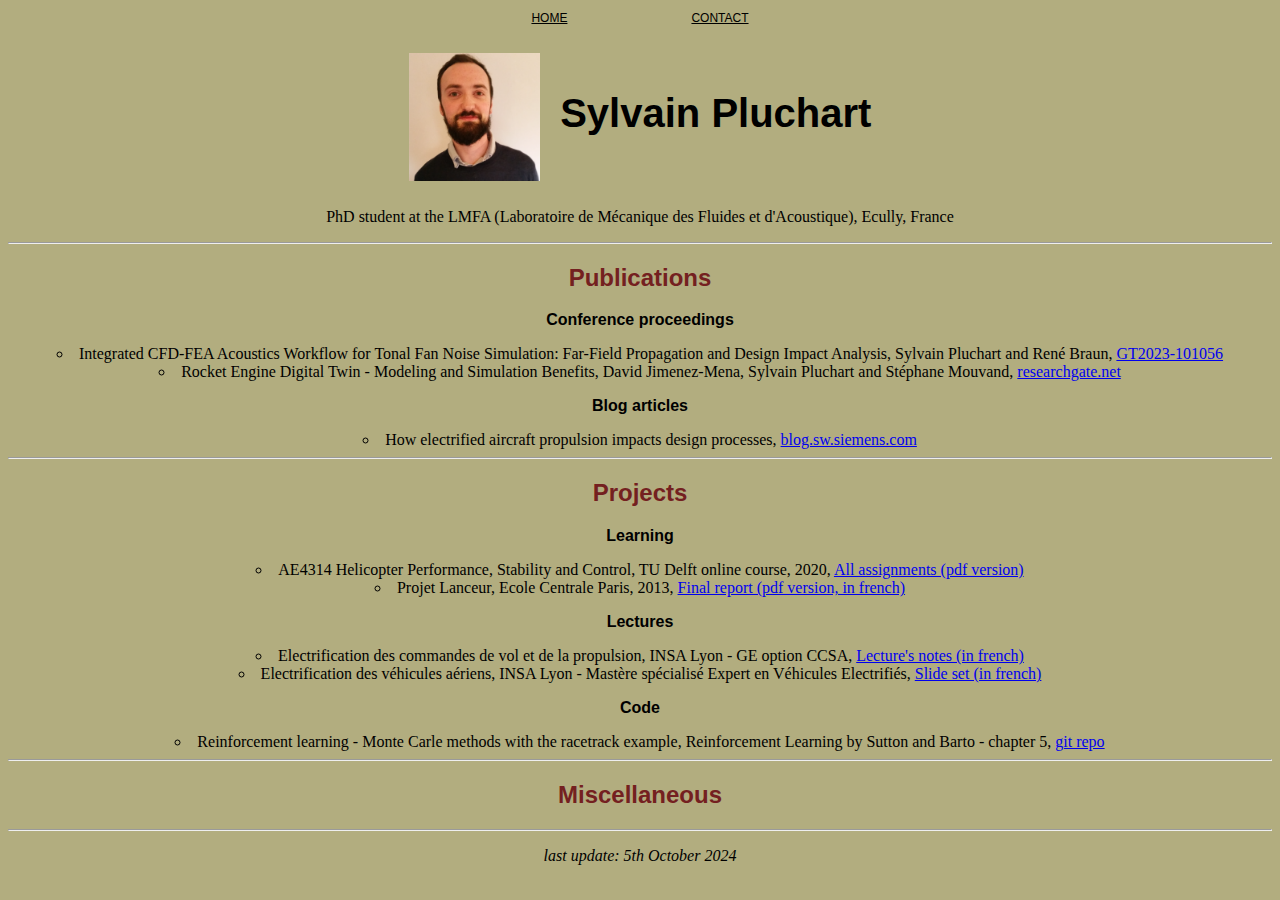
<file: index.html>
<!doctype html>
<html lang="en">
    
<head>
<!-- general info -->
<title>Sylvain's personal webpage</title>
<meta charset="utf-8" />
<meta name="description" content="Projects, publications and miscellaneous items I want to share" />

<!-- links to css file ("stylesheet") and site icon -->
<link href="css/style.css" type="text/css" rel="stylesheet" />
<link href="images/icon.ico" type="image/x-icon" rel="shortcut icon" />
</head>

<body>
<header>
<!--content-->
</header>

<nav>
  <a href="index.html" class="menu-item">home</a>
  <a href="mailto:sylvain.pluchart@ec-lyon.fr" class="menu-item">contact</a>
</nav>

<!--header-->
<section>
  <h1><img src="./images/profile_picture.jpg" alt="profile picture" height="128"><span style="padding-left: 20px;">Sylvain Pluchart</span></h1>
  <p>PhD student at the LMFA (Laboratoire de Mécanique des Fluides et d'Acoustique), Ecully, France</p>
</section>

<!--seperator-->
<hr>

<article>
  <h2>Publications</h2>
  <h3>Conference proceedings</h3>
  <ul>

		<li><span class="title">Integrated CFD-FEA Acoustics Workflow for Tonal Fan Noise Simulation: Far-Field Propagation and Design Impact Analysis</span>, 
				<span class="author">Sylvain Pluchart and René Braun</span>,
				<span class="url"><a href="https://doi.org/10.1115/GT2023-101056" target="_blank">GT2023-101056</a></span>
		</li>

    <li><span class="title">Rocket Engine Digital Twin - Modeling and Simulation Benefits</span>, 
				<span class="author">David Jimenez-Mena, Sylvain Pluchart and Stéphane Mouvand</span>,
				<span class="url"><a href="https://www.researchgate.net/publication/351022499_ROCKET_ENGINE_DIGITAL_TWIN" target="_blank">researchgate.net</a></span>
		</li>

	</ul>
  
  <h3>Blog articles</h3>
  <ul>

    <li><span class="title">How electrified aircraft propulsion impacts design processes</span>, 
				<span class="url"><a href="https://blogs.sw.siemens.com/simcenter/how-electrified-aircraft-propulsion-impacts-design-processes/" target="_blank">blog.sw.siemens.com</a></span>
		</li>
  
	</ul>
</article>

<hr>

<article>
  <h2>Projects</h2>

  <h3>Learning</h3>
  <ul>
    <li><span class="title">AE4314 Helicopter Performance, Stability and Control</span>, 
				<span class="school">TU Delft online course</span>,
				<span class="year">2020</span>,
				<span class="url"><a href="./handouts/AE4314_Helicopter_Performance_Stability_and_Control_all_assignments.pdf" target="_blank">All assignments (pdf version)</a></span>
		</li>

    <li><span class="title">Projet Lanceur</span>, 
				<span class="school">Ecole Centrale Paris</span>,
				<span class="year">2013</span>,
				<span class="url"><a href="./handouts/ECP_2013_projet_conception_lanceur_Nicholls_Pluchart.pdf" target="_blank">Final report (pdf version, in french)</a></span>
		</li>
  </ul>
  
	<h3>Lectures</h3>
  <ul>

    <li><span class="title">Electrification des commandes de vol et de la propulsion</span>, 
				<span class="school">INSA Lyon - GE option CCSA</span>,
				<span class="url"><a href="./handouts/INSA_Lyon_option_CCSA_electrification_des_aeronefs_cas_des_commandes_de_vol_notes_de_cours.pdf" target="_blank">Lecture's notes (in french)</a></span>
		</li>

    <li><span class="title">Electrification des véhicules aériens</span>, 
				<span class="school">INSA Lyon - Mastère spécialisé Expert en Véhicules Electrifiés</span>,
				<span class="url"><a href="./handouts/INSA_Lyon_Mastere_EVE_electrification_des_vehicules_aeriens_planches.pdf" target="_blank">Slide set (in french)</a></span>
		</li>

  </ul>
  
	<h3>Code</h3>
  <ul>

    <li><span class="title">Reinforcement learning - Monte Carle methods with the racetrack example</span>, 
				<span class="reference">Reinforcement Learning by Sutton and Barto - chapter 5</span>,
				<span class="url"><a href="https://github.com/spluchart/RL_monte_carlo_racetrack" target="_blank">git repo</a></span>
		</li>
  
	</ul>
</article>

<hr>

<article>
  <h2>Miscellaneous</h2>




</article>

<footer>

<hr>

<p>last update: 5th October 2024</p>
</footer>

</body>
</html>
</file>
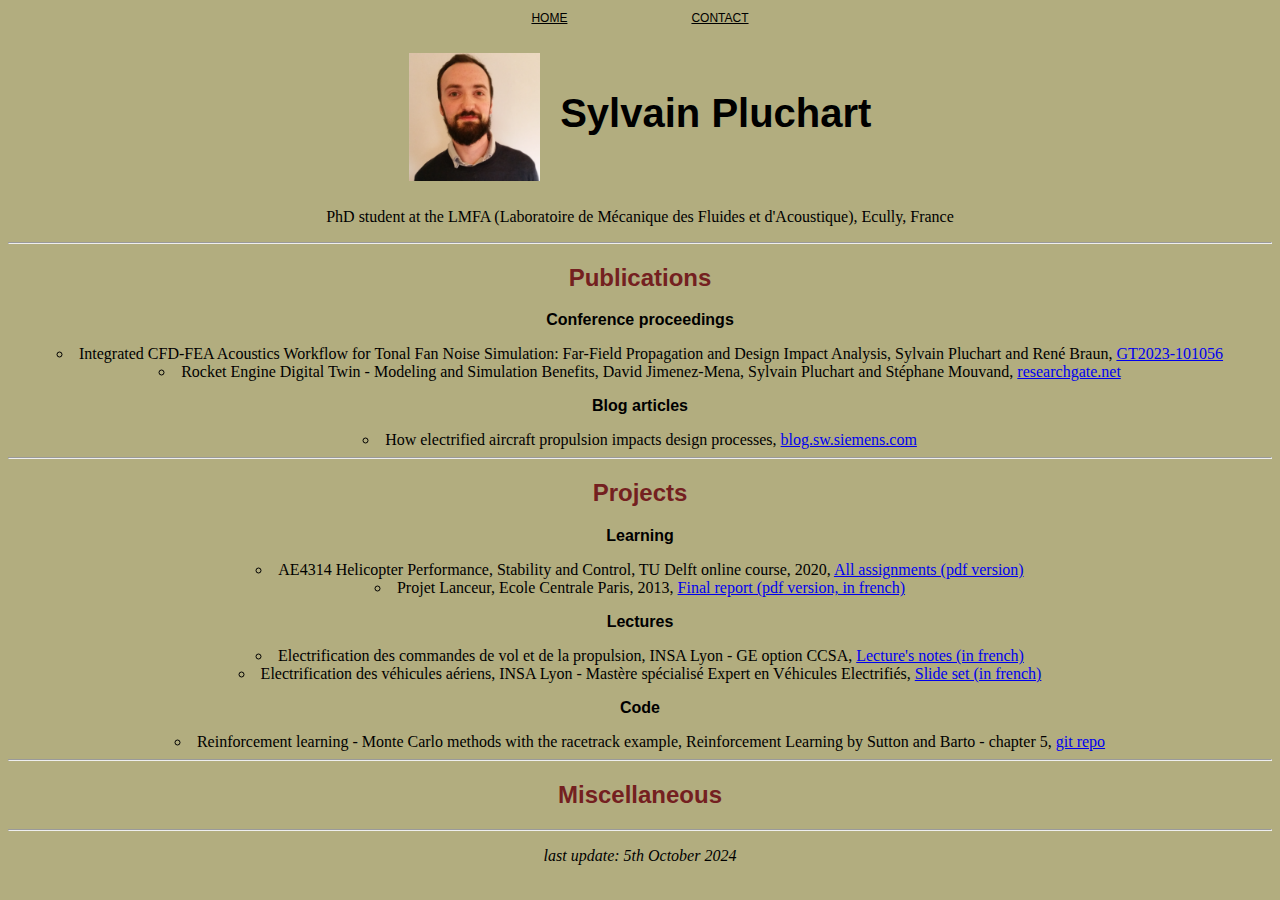
<file: _old/index.html>
<!doctype html>
<html lang="en">
    
<head>
<!-- general info -->
<title>Sylvain's personal webpage</title>
<meta charset="utf-8" />
<meta name="description" content="Projects, publications and miscellaneous items I want to share" />

<!-- links to css file ("stylesheet") and site icon -->
<link href="css/style.css" type="text/css" rel="stylesheet" />
<link href="images/icon.ico" type="image/x-icon" rel="shortcut icon" />
</head>

<body>
<header>
<!--content-->
</header>

<nav>
  <a href="index.html" class="menu-item">home</a>
  <a href="mailto:sylvain.pluchart@ec-lyon.fr" class="menu-item">contact</a>
</nav>

<!--header-->
<section>
  <h1><img src="./images/profile_picture.jpg" alt="profile picture" height="128"><span style="padding-left: 20px;">Sylvain Pluchart</span></h1>
  <p>PhD student at the LMFA (Laboratoire de Mécanique des Fluides et d'Acoustique), Ecully, France</p>
</section>

<!--seperator-->
<hr>

<article>
  <h2>Publications</h2>
  <h3>Conference proceedings</h3>
  <ul>

		<li><span class="title">Integrated CFD-FEA Acoustics Workflow for Tonal Fan Noise Simulation: Far-Field Propagation and Design Impact Analysis</span>, 
				<span class="author">Sylvain Pluchart and René Braun</span>,
				<span class="url"><a href="https://doi.org/10.1115/GT2023-101056" target="_blank">GT2023-101056</a></span>
		</li>

    <li><span class="title">Rocket Engine Digital Twin - Modeling and Simulation Benefits</span>, 
				<span class="author">David Jimenez-Mena, Sylvain Pluchart and Stéphane Mouvand</span>,
				<span class="url"><a href="https://www.researchgate.net/publication/351022499_ROCKET_ENGINE_DIGITAL_TWIN" target="_blank">researchgate.net</a></span>
		</li>

	</ul>
  
  <h3>Blog articles</h3>
  <ul>

    <li><span class="title">How electrified aircraft propulsion impacts design processes</span>, 
				<span class="url"><a href="https://blogs.sw.siemens.com/simcenter/how-electrified-aircraft-propulsion-impacts-design-processes/" target="_blank">blog.sw.siemens.com</a></span>
		</li>
  
	</ul>
</article>

<hr>

<article>
  <h2>Projects</h2>

  <h3>Learning</h3>
  <ul>
    <li><span class="title">AE4314 Helicopter Performance, Stability and Control</span>, 
				<span class="school">TU Delft online course</span>,
				<span class="year">2020</span>,
				<span class="url"><a href="./handouts/AE4314_Helicopter_Performance_Stability_and_Control_all_assignments.pdf" target="_blank">All assignments (pdf version)</a></span>
		</li>

    <li><span class="title">Projet Lanceur</span>, 
				<span class="school">Ecole Centrale Paris</span>,
				<span class="year">2013</span>,
				<span class="url"><a href="./handouts/ECP_2013_projet_conception_lanceur_Nicholls_Pluchart.pdf" target="_blank">Final report (pdf version, in french)</a></span>
		</li>
  </ul>
  
	<h3>Lectures</h3>
  <ul>

    <li><span class="title">Electrification des commandes de vol et de la propulsion</span>, 
				<span class="school">INSA Lyon - GE option CCSA</span>,
				<span class="url"><a href="./handouts/INSA_Lyon_option_CCSA_electrification_des_aeronefs_cas_des_commandes_de_vol_notes_de_cours.pdf" target="_blank">Lecture's notes (in french)</a></span>
		</li>

    <li><span class="title">Electrification des véhicules aériens</span>, 
				<span class="school">INSA Lyon - Mastère spécialisé Expert en Véhicules Electrifiés</span>,
				<span class="url"><a href="./handouts/INSA_Lyon_Mastere_EVE_electrification_des_vehicules_aeriens_planches.pdf" target="_blank">Slide set (in french)</a></span>
		</li>

  </ul>
  
	<h3>Code</h3>
  <ul>

    <li><span class="title">Reinforcement learning - Monte Carlo methods with the racetrack example</span>, 
				<span class="reference">Reinforcement Learning by Sutton and Barto - chapter 5</span>,
				<span class="url"><a href="https://github.com/spluchart/RL_monte_carlo_racetrack" target="_blank">git repo</a></span>
		</li>
  
	</ul>
</article>

<hr>

<article>
  <h2>Miscellaneous</h2>




</article>

<footer>

<hr>

<p>last update: 5th October 2024</p>
</footer>

</body>
</html>
</file>
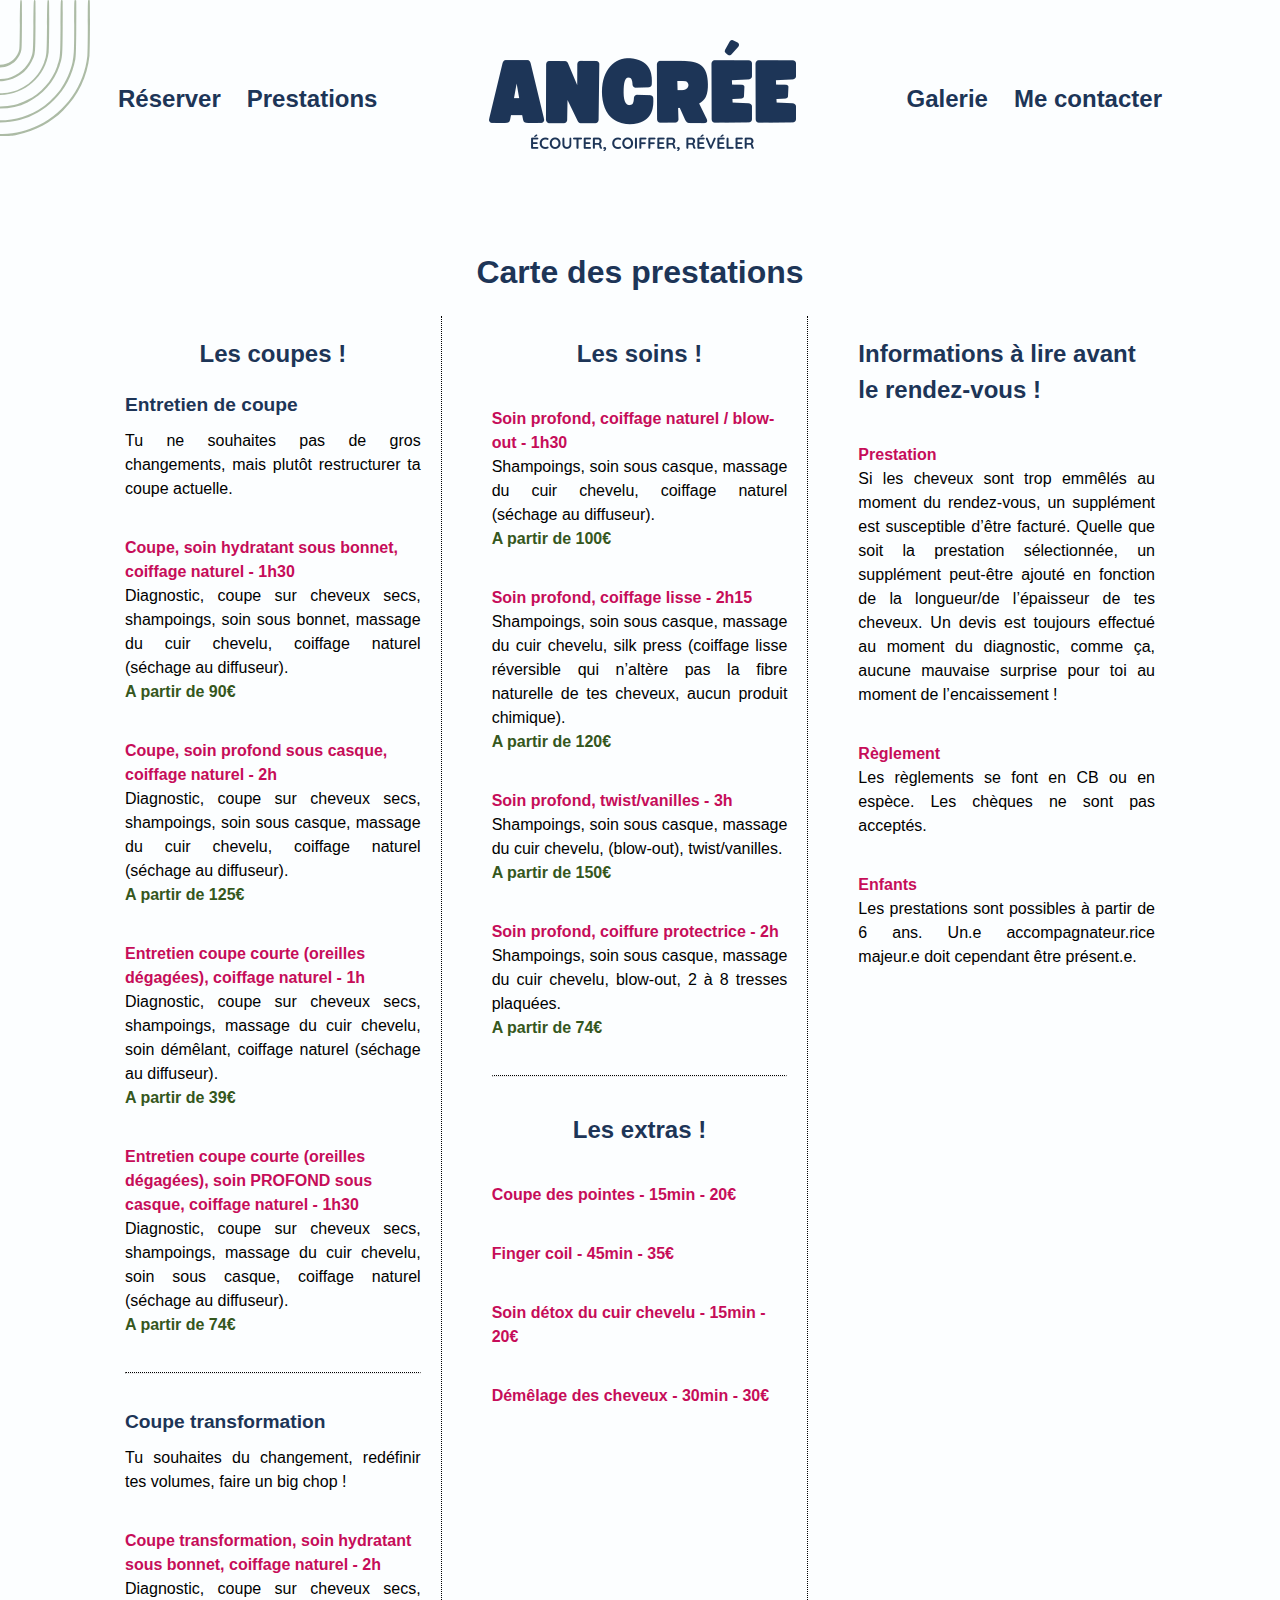
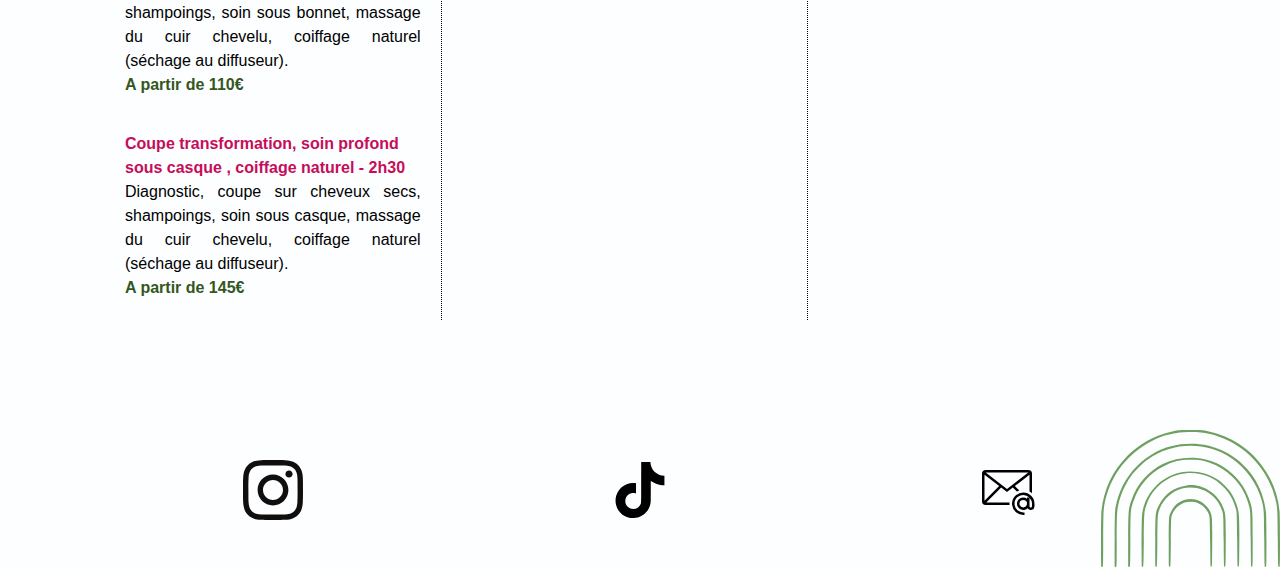
<file: pricing.html>
<!DOCTYPE html>
<html lang="fr-FR">
<head>
  <meta charset="UTF-8" />
    <meta name="viewport" content="width=1024" />
  <link rel="stylesheet" href="style.css" />
  <link rel="shortcut icon" href="images/favicon.ico" type="image/x-icon" />
  <title>Ancrée - Ecouter, Coiffer, Révéler</title>
</head>

<body>
  <!-- navigation bar -->
  <nav class="navbar">
    <div class="container">
      <div class="desktop-menu">
        <menu>
          <li>
          <!-- dropdown list of projects -->
            <div class="dropdown">
              <a>Réserver</a>
              <div class="dropdown-content">
                <a href="#">Chez Pampa Coworking - Planity</a>
                <a href="#">A Domicile dans les Monts d'or - Instagram</a>
                <a href="#">A Domicile dans la région de Lille - Instagram</a>
              </div>
            </div>
          </li>
          <li>
            <a href="pricing.html">Prestations</a>
          </li>
        </menu>
      </div>
      <div class="logo">
        <a href="index.html">
          <img src="images/logo_berkeley_blue_transparent.png" alt="ancree logo" />
        </a>
      </div>
      <div class="desktop-menu">
        <menu>
          <li>
            <a href="index.html#gallery">Galerie</a>
          </li>
          <li>
            <a href="mailto:ancree.coiffure@gmail.com">Me contacter</a>
          </li>
        </menu>
      </div>
    </div>
  </nav>

  <div class="main">
  
  <!-- pricing -->
  <section class="pricing">
    <div class="container">
      <h1 class="text-xl center">Carte des prestations</h1>
      <div class="pricing-grid">

        <!-- column -->
        <div class="column">
          <h2 class="text-l center">Les coupes !</h2>


          <h3 class="text-md">Entretien de coupe</h3>
          <p class="pricing-text">
          Tu ne souhaites pas de gros changements, mais plutôt restructurer ta coupe actuelle.
          </p>
          <p class="pricing-item">Coupe, soin hydratant sous bonnet, coiffage naturel - 1h30</p>
          <p class="pricing-text">
          Diagnostic, coupe sur cheveux secs, shampoings, soin sous bonnet, massage du cuir chevelu, coiffage naturel (séchage au diffuseur).
          </p>
          <p class="pricing-euros">A partir de 90€</p>

          <p class="pricing-item">Coupe, soin profond sous casque, coiffage naturel - 2h</p>
          <p class="pricing-text">
          Diagnostic, coupe sur cheveux secs, shampoings, soin sous casque, massage du cuir chevelu, coiffage naturel (séchage au diffuseur).
          </p>
          <p class="pricing-euros">A partir de 125€</p>

          <p class="pricing-item">Entretien coupe courte (oreilles dégagées), coiffage naturel - 1h</p>
          <p class="pricing-text">
          Diagnostic, coupe sur cheveux secs, shampoings, massage du cuir chevelu, soin démêlant, coiffage naturel (séchage au diffuseur).
          </p>
          <p class="pricing-euros">A partir de 39€</p>

          <p class="pricing-item">Entretien coupe courte (oreilles dégagées), soin PROFOND sous casque, coiffage naturel - 1h30</p>
          <p class="pricing-text">
          Diagnostic, coupe sur cheveux secs, shampoings,  massage du cuir chevelu, soin sous casque, coiffage naturel (séchage au diffuseur).
          </p>
          <p class="pricing-euros">A partir de 74€</p>

          <hr>
          <h3 class="text-md">Coupe transformation</h3>
          <p class="pricing-text">
          Tu souhaites du changement, redéfinir tes volumes, faire un big chop !
          </p>
          <p class="pricing-item">Coupe transformation, soin hydratant sous bonnet, coiffage naturel - 2h</p>
          <p class="pricing-text">
          Diagnostic, coupe sur cheveux secs, shampoings, soin sous bonnet, massage du cuir chevelu, coiffage naturel (séchage au diffuseur).
          </p>
          <p class="pricing-euros">A partir de 110€</p>

          <p class="pricing-item">Coupe transformation, soin profond sous casque , coiffage naturel - 2h30</p>
          <p class="pricing-text">
          Diagnostic, coupe sur cheveux secs, shampoings, soin sous casque, massage du cuir chevelu, coiffage naturel (séchage au diffuseur).
          </p>
          <p class="pricing-euros">A partir de 145€</p>

        </div>
        <!-- ************* -->


        <!-- column -->
        <div class="column">
          <h2 class="text-l center">Les soins !</h2>

          <p class="pricing-item">Soin profond, coiffage naturel / blow-out - 1h30</p>
          <p class="pricing-text">
          Shampoings, soin sous casque, massage du cuir chevelu, coiffage naturel (séchage au diffuseur).
          </p>
          <p class="pricing-euros">A partir de 100€</p>

          <p class="pricing-item">Soin profond, coiffage lisse - 2h15</p>
          <p class="pricing-text">
          Shampoings, soin sous casque, massage du cuir chevelu, silk press (coiffage lisse réversible qui n’altère pas la fibre naturelle de tes cheveux, aucun produit chimique).
          </p>
          <p class="pricing-euros">A partir de 120€</p>

          <p class="pricing-item">Soin profond, twist/vanilles - 3h</p>
          <p class="pricing-text">
          Shampoings, soin sous casque, massage du cuir chevelu, (blow-out), twist/vanilles.
          </p>
          <p class="pricing-euros">A partir de 150€</p>

          <p class="pricing-item">Soin profond, coiffure protectrice - 2h</p>
          <p class="pricing-text">
          Shampoings, soin sous casque, massage du cuir chevelu, blow-out, 2 à 8 tresses plaquées.
          </p>
          <p class="pricing-euros">A partir de 74€</p>

          <hr>
          <h2 class="text-l center">Les extras !</h2>

          <p class="pricing-item">Coupe des pointes - 15min - 20€</p>
          <p class="pricing-item">Finger coil - 45min - 35€</p>
          <p class="pricing-item">Soin détox du cuir chevelu - 15min - 20€</p>
          <p class="pricing-item">Démêlage des cheveux - 30min - 30€</p>

        </div>
        <!-- ************* -->


        <!-- column -->
        <div class="column-last">
          <h2 class="text-l center">Informations à lire avant le rendez-vous !</h2>

          <p class="pricing-item">Prestation</p>
          <p class="pricing-text">
          Si les cheveux sont trop emmêlés au moment du rendez-vous, un supplément est susceptible d’être facturé.  
          Quelle que soit la prestation sélectionnée, un supplément peut-être ajouté en fonction de la longueur/de l’épaisseur de tes cheveux.  
          Un devis est toujours effectué au moment du diagnostic, comme ça, aucune mauvaise surprise pour toi au moment de l’encaissement !
          </p>

          <p class="pricing-item">Règlement</p>
          <p class="pricing-text">
          Les règlements se font en CB ou en espèce. Les chèques ne sont pas acceptés.
          </p>

          <p class="pricing-item">Enfants</p>
          <p class="pricing-text">
          Les prestations sont possibles à partir de 6 ans. Un.e accompagnateur.rice majeur.e doit cependant être présent.e.
          </p>

        </div>
        <!-- ************* -->

      </div>
    </div>
  </section>

  <!-- footer -->
  <footer class="footer">
    <div class="container">
      <div class="footer-grid">
        <div class="logo">
          <a href="https://www.instagram.com/fanny.la.z" target="_blank"><img src="images/logo-instagram.svg" alt="" /></a>
        </div>
        <div class="logo">
          <a href="https://www.tiktok.com/@fanny.la.z" target="_blank"><img src="images/logo-tiktok.svg" alt="" /></a>
        </div>
        <div class="logo">
          <a href="mailto:ancree.coiffure@gmail.com" target="_blank"><img src="images/logo-email.svg" alt="" /></a>
        </div>
      </div>
    </div>
  </footer>



  </div>

</body>
</html>
</file>
<file: css/style.css>
body {
    background-color: #b2ad7f;
    text-align: center;
}

h1 {
    color: #000000;
    font-family: Helvetica, sans-serif;
    font-size: 250%;
}

h2 {
    color: #742020;
    font-family: Helvetica, sans-serif;
}

h3 {
    color: #000000;
    font-family: Helvetica, sans-serif;
    font-size: 100%;
}

p {
    color: #000000;
    font-family: 'Times New Roman', serif;
}

a {
    ;
}

ul {
    list-style-type: circle;
    list-style-position: inside;
    margin: 0;
    padding: 0;   
}

footer {
    font-style: italic;
}

img {
  vertical-align:middle;
}

/* user-defined classes */

.menu-item {
    margin-left: 5em;
    margin-right: 5em;
    font-weight: normal;
    font-family: Helvetica;
    font-size: 75%;
    text-decoration: underline;
    text-transform: uppercase;
    color: #000000;
}

.menu-item:hover {
    color: #ffffff;
    background-color: #000000;
}

.title {
    ;
    ;
}

.author {
    ;
    ;
}

.school {
    ;
    ;
}

.year {
    ;
    ;
}

.reference {
    ;
    ;
}
</file>
<file: _old/css/style.css>
body {
    background-color: #b2ad7f;
    text-align: center;
}

h1 {
    color: #000000;
    font-family: Helvetica, sans-serif;
    font-size: 250%;
}

h2 {
    color: #742020;
    font-family: Helvetica, sans-serif;
}

h3 {
    color: #000000;
    font-family: Helvetica, sans-serif;
    font-size: 100%;
}

p {
    color: #000000;
    font-family: 'Times New Roman', serif;
}

a {
    ;
}

ul {
    list-style-type: circle;
    list-style-position: inside;
    margin: 0;
    padding: 0;   
}

footer {
    font-style: italic;
}

img {
  vertical-align:middle;
}

/* user-defined classes */

.menu-item {
    margin-left: 5em;
    margin-right: 5em;
    font-weight: normal;
    font-family: Helvetica;
    font-size: 75%;
    text-decoration: underline;
    text-transform: uppercase;
    color: #000000;
}

.menu-item:hover {
    color: #ffffff;
    background-color: #000000;
}

.title {
    ;
    ;
}

.author {
    ;
    ;
}

.school {
    ;
    ;
}

.year {
    ;
    ;
}

.reference {
    ;
    ;
}
</file>
<file: style.css>
* {
  box-sizing: border-box;
  margin: 0;
  padding: 0;
}

:root {
  --honeydew-color:      #f1faee;
  --nophoto-blue-color:  #a8dadc;
  --berkeley-blue-color: #1d3557;
  --red-pantone-color:   #e63946;
  --black-color:         #000000;
  --fushia-color:        #c60d59;
  --dark-green-color:    #35571d;
  --light-white-color:   #fcfeff;

  --background-color:       var(--light-white-color);
  --menu-text-color:        var(--berkeley-blue-color);
  --menu-text-hover-color:  var(--fushia-color);
  --main-text-color:        var(--black-color);
  --main-title-color:       var(--fushia-color);
  --title-color:            var(--dark-green-color);
  --card-background-color:  var(--berkeley-blue-color);
  --card-text-color:        var(--honeydew-color);
  --pricing-title-color:    var(--berkeley-blue-color);
  --pricing-text-color:     var(--black-color);
  --pricing-item-color:     var(--fushia-color);
  --pricing-euros-color:    var(--dark-green-color);
}

html {
  scroll-padding-top: 170px;  /* height of the sticky header*/
}

body {
  font-family: "Quicksand", sans-serif;
  font-size: 16px;
  line-height: 1.5;
  height: 100vh;
  background: var(--background-color);
}

a {
  text-decoration: none;
}

menu {
  list-style: none;
}

img {
  max-width: 100%;  /* no image can expand beyond its div */
}

/* navbar */
.navbar {
  background: url("./images/arc_en_ciel_top_left_corner.svg") no-repeat;
  background-size: 7%;
  padding: 40px;
  z-index: 9999;  /* keep it on top of everything else */
}

.navbar .container {
  display: flex;
  justify-content: space-between;
  align-items: center;
}

.navbar .desktop-menu menu {
  display: flex;
}

.navbar menu li a {
  padding-left: 13px;
  padding-right: 13px;
  display: block;
  color: var(--menu-text-color);
  font-weight: 600;  /* 600 for semi-bold */
  transition: 0.5s;
  font-size: x-large;
}

.navbar menu li a:hover {
  color: var(--menu-text-hover-color);
}

.navbar .logo {
  display: flex;
  justify-content: center;
  align-items: center;
}

@media (max-width: 1000px) {
    .navbar menu li a {
      font-size: 1.3rem;
    }
}

/* dropdown menu */

/* Dropdown project list */
/* The container <div> - needed to position the dropdown content */
.dropdown {
  position: relative;
  display: inline-block;
}

/* Dropdown Content (Hidden by Default) */
.dropdown-content {
  display: none;
  position: absolute;
  background-color: var(--background-color);
  min-width: 600px;
  box-shadow: 0px 8px 16px 0px rgba(0,0,0,0.2);
  z-index: 1;
  right: 1;
}

/* Links inside the dropdown */
.dropdown-content a {
  padding: 12px 16px;
  text-decoration: none;
  display: block;
}

/* Change color of dropdown links on hover */
.dropdown-content a:hover {background-color: var(--nophoto-blue-color)}

/* Show the dropdown menu on hover */
.dropdown:hover .dropdown-content {
  display: block;
}

/* Change the background color of the dropdown button when the dropdown content is shown */
.dropdown:hover .dropbtn {
  background-color: var(--nophoto-blue-color);
}


/* welcome */
.main {
  margin-top: 50px;
}

.welcome {
  color: var(--main-text-color);
  margin-bottom: 50px;
}

.welcome .container {
  background: url("./images/welcome.jpg") no-repeat;
  background-size: 30%;
  /*background-position: right top;*/
  background-position: 85% 50%;
}

.welcome-text {
  width: 55%;
  text-align: justify;
  text-justify: inter-character;
  color: var(--main-text-color);
}

.welcome h1 {
  color: var(--main-title-color);
}

/* testimonials */
.testimonials {
  color: var(--main-text-color);
  margin-top: 50px;
  margin-bottom: 50px;
}

.testimonials h1 {
  margin-bottom: 20px;
  color: var(--title-color);
}

div.testimonials-scroll {
  overflow: auto;
  padding-top: 10px;
  padding-bottom: 10px;
  padding-right: 50px;
  padding-left: 50px;
}

.testimonials-grid {
  display: grid;
  white-space: nowrap;
  grid-template-columns: 
  10px
  repeat(6, calc(50%-20px))
  10px;
  grid-auto-flow: column;
  grid-gap: 10px;
}

/* occupies the 10px columns at both ends of the grid */
.testimonials-grid::before, .testimonials-grid::after {
  content:'';
}

.testimonials .card {
  background: var(--card-background-color);
  min-width: 350px;
  white-space: wrap;
  color: var(--card-text-color);
  border-radius: 10px;
  padding: 20px;
  opacity: 0.9; /* just testing to make the card less aggressive on the eye */
}

.testimonials .card p:nth-child(2){ /* add space between quote and his author  */
  margin-top: 30px;
  font-weight: bold;
}

/* pricing */
.pricing {
  margin-bottom: 50px;
}

.pricing hr {
  margin-top: 35px;
  margin-bottom: 35px;
  border-top: 1px dotted #000000;
}

.pricing h1 {
  margin-bottom: 20px;
  color: var(--pricing-title-color);
}

.pricing h2 {
  margin-bottom: 20px;
  color: var(--pricing-title-color);
}

.pricing h3 {
  color: var(--pricing-title-color);
  font-weight: 600;
}

.pricing-grid {
  display: grid;
  grid-template-columns: repeat(3, 1fr);
  gap: 30px;
}

.pricing-text {
  text-align: justify;
  text-justify: inter-character;
}

.pricing-item {
  color: var(--pricing-item-color);
  margin-top: 35px;
  font-weight: 600;
}

.pricing-euros {
  color: var(--pricing-euros-color);
  font-weight: 600;
}

.column {
  background: var(--background-color);
  color: var(--pricing-text-color);
  border-right: 1px dotted #000000;
  padding: 20px;
}

.column-last {
  background: var(--background-color);
  color: var(--pricing-text-color);
  padding: 20px;
}

/* gallery */
.gallery {
  color: var(--main-text-color);
  margin-bottom: 50px;
}

.gallery h1 {
  margin-bottom: 20px;
  color: var(--title-color);
}

div.scroll-container {
  background-color: var(--dark-color);
  overflow: auto;
  white-space: nowrap;
  padding-top: 10px;
  padding-bottom: 10px;
  padding-right: 100px;
  padding-left: 100px;
}

div.scroll-container img {
  padding: 10px;
}

/* utility classes */
.container {
  max-width: 1100px;
  margin: 0 auto;
  padding: 0 15px;
}

.center {
  display: flex;
  justify-content: center;
  align-items: center;
}


/* footer */
.footer {
  padding: 40px 0;
  background: url("./images/arc_en_ciel.svg") no-repeat right bottom;
  background-size: 14%;
}

.footer-grid {
  display: grid;
  grid-template-columns: 1fr 1fr 1fr;
  gap: 30px;
  justify-content: center;
  align-items: center;
}

.footer .logo {
  display: flex;
  margin-top: 50px;
  justify-content: center;
  align-items: center;
}

.footer .logo img {
  height: 60px;
  margin-left: 20px;
  margin-right: 20px;
}


/* text classes */
.text-xxl {
  font-size: 3rem;
  line-height: 1.2;
  font-weight: 600;
  margin: 40px 0 20px;
}

.text-lg {
  font-size: 1.8rem;
  line-height: 1.4;
  font-weight: normal;
  margin: 30px 0 20px;
}

.text-md {
  font-size: 1.2rem;
  line-height: 1.4;
  font-weight: normal;
  margin: 20px 0 10px;
}

.text-sm {
  font-size: 0.9rem;
  line-height: 1.4;
  font-weight: normal;
  margin: 10px 0 5px;
}

.text-center {
  text-align: center;
}
</file>
